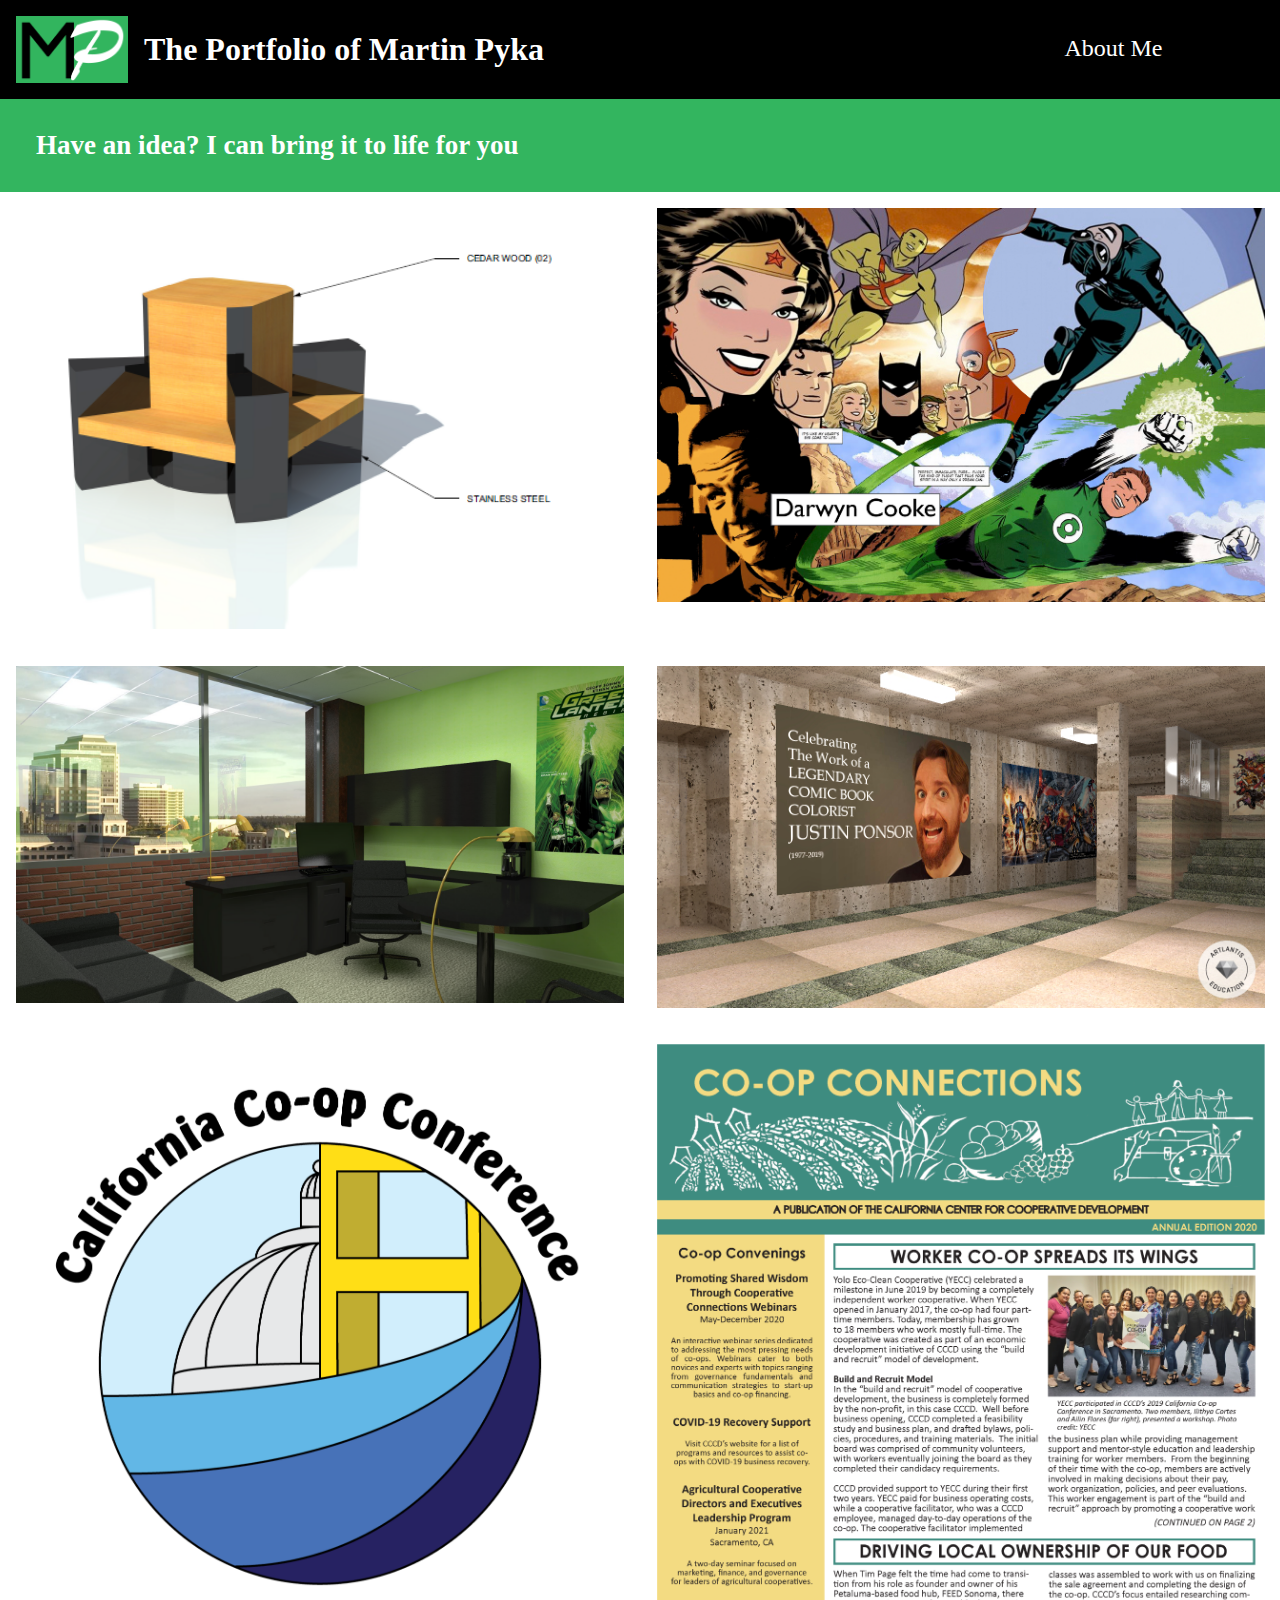
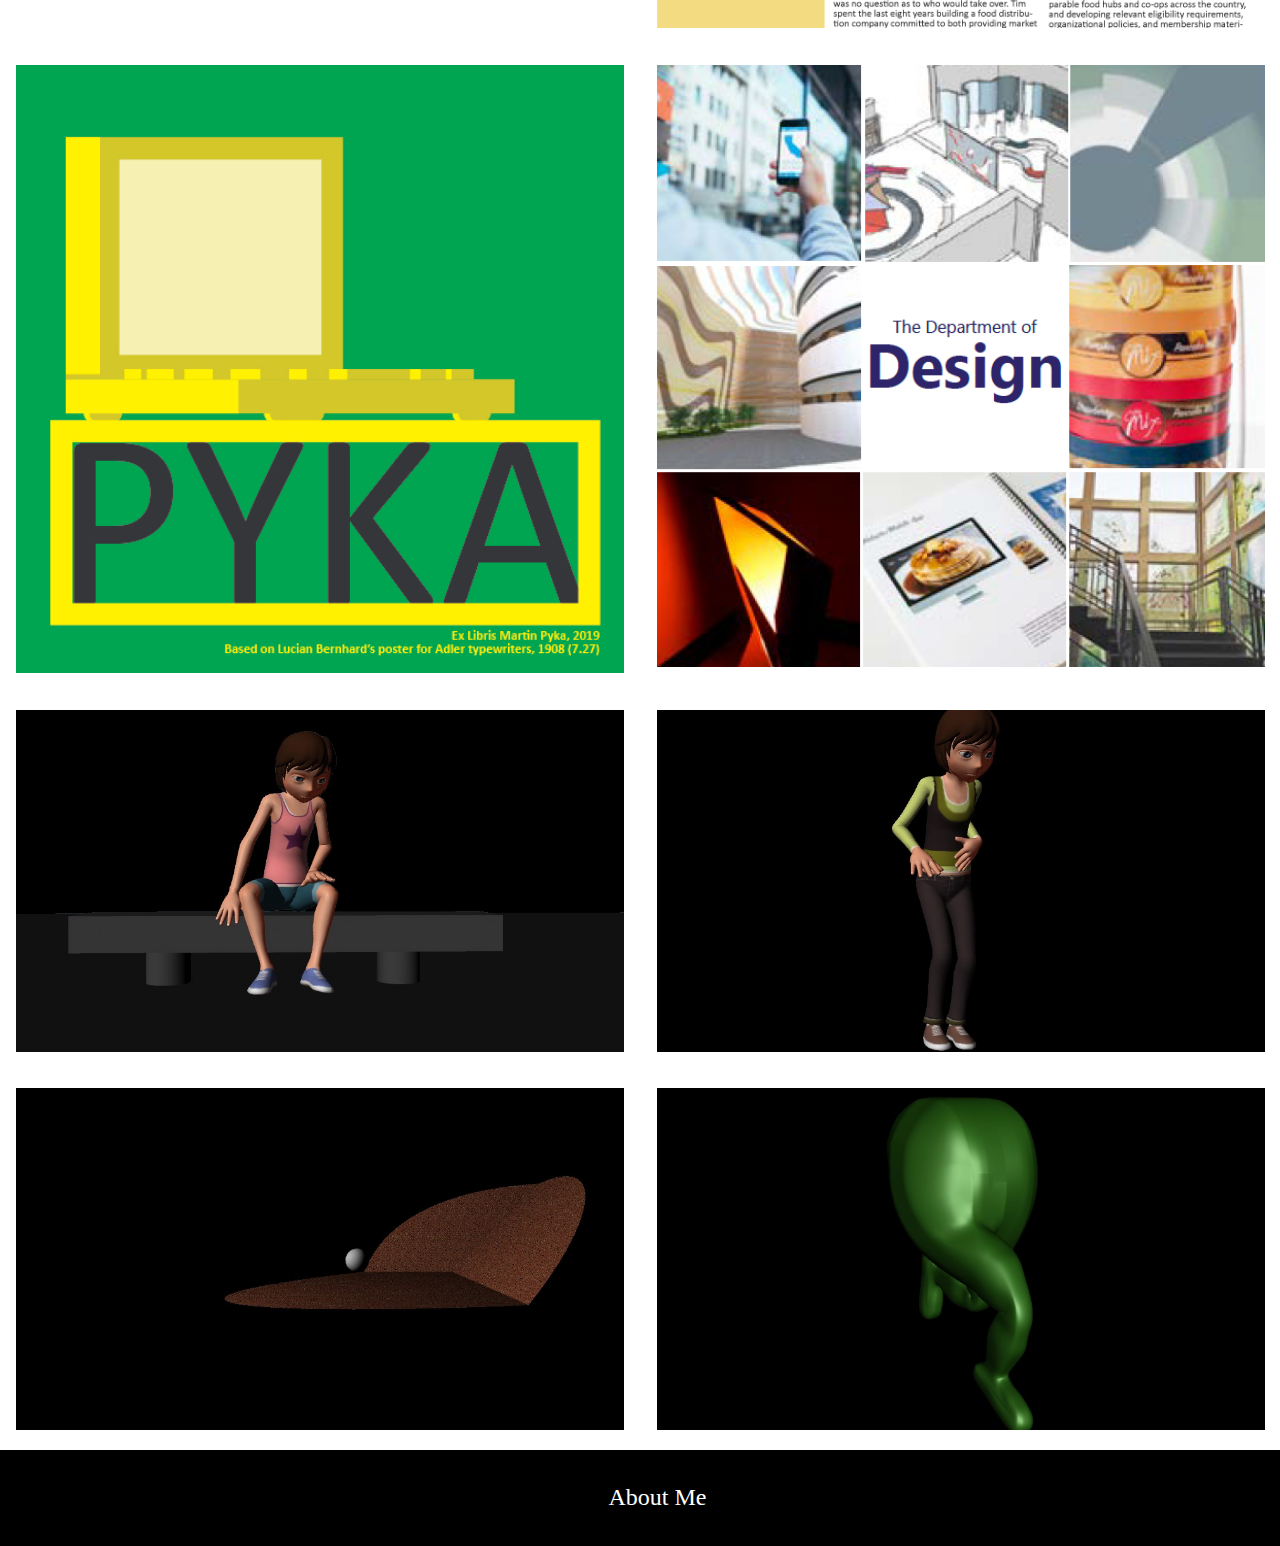
<file: index.html>
<!DOCTYPE html>
<html>

<head>
    <meta name="robots" content="noindex, nofollow">
    <meta name="description" content="Martin Pyka, Designer and Animator">
    <title>Martin Pyka Portfolio</title>
    <link href="normalize.css" type="text/css" rel="stylesheet">
    <link href="https://fonts.google.com/specimen/Source+Sans+Pro?query=Source+Sans+Pro" rel="stylesheet"
        type="text/css">
    <link href="style.css" media="screen and (min-width: 1000px)" type="text/css" rel="stylesheet">
    <link href="style--phone.css" media="screen and (max-width: 1000px)" rel="stylesheet">
</head>

<body>
    <div class="top">
        <a href="index.html"><img src="images/logo.png" class="top--left"></a>
        <h1><a href="index.html" class="top--middle">The Portfolio of Martin Pyka</a></h1>
        <nav class="top--right">
            <ul>
                <li><a href="about.html">About Me</a></li>

            </ul>
        </nav>
    </div>
    <div class="subtitle">
        <h2>Have an idea? I can bring it to life for you</h2>
    </div>

    <div class="row">
        <div class="row--left">
            <a href="chair.html" class="row-a"><span class="overlay"><span class="overlay--text">The Wrench
                        Bench</span></span><img src="images/chair.png"></a>
        </div>

        <div class="row--right">
            <a href="cooke.html" class="row-a"><span class="overlay"><span class="overlay--text">Darwyn Cooke
                        Tribute</span></span><img src="images/cooke.jpg"></a>
        </div>
    </div>

    <div class="row">
        <div class="row--left">
            <a href="office.html" class="row-a"><span class="overlay"><span class="overlay--text">Personal Office
                        Space
                        design</span></span><img src="images/office.png"></a>
        </div>

        <div class="row--right">
            <a href="ponsor.html" class="row-a"><span class="overlay"><span class="overlay--text">The Ponsor
                        Exhibit</span></span><img src="images/ponsor.jpg"></a>

        </div>
    </div>

    <div class="row">
        <div class="row--left">
            <a href="conf.html" class="row-a"><span class="overlay"><span class="overlay--text">2020 Co-op Conference Logo</span></span><img src="images/conflogo.png"></a>
        </div>

        <div class="row--right">
            <a href="news.html" class="row-a"><span class="overlay"><span class="overlay--text">Co-op 2020 Newsletter</span></span><img src="images/newszero-01.png"></a>
        </div>
    </div>

    <div class="row">
        <div class="row--left">
            <a href="compute.html" class="row-a"><span class="overlay"><span class="overlay--text">Pyka
                        Computer</span></span><img src="images/compute.jpg"></a>
        </div>

        <div class="row--right">
            <a href="sample.html" class="row-a"><span class="overlay"><span class="overlay--text">UC Davis Sample
                        Pamphlet</span></span><img src="images/sample.png"></a>
        </div>
    </div>

    <div class="row">
        <div class="row--left">
            <a href="basket.html" class="row-a"><span class="overlay"><span class="overlay--text">Basketball
                        Animation</span></span><img src="images/face.jpg"></a>
        </div>

        <div class="row--right">
            <a href="walk.html" class="row-a"><span class="overlay"><span class="overlay--text">Walking
                        Animation</span></span><img src="images/walk.jpg"></a>
        </div>
    </div>

    <div class="row">
        <div class="row--left">
            <a href="music.html" class="row-a"><span class="overlay"><span class="overlay--text">Music
                        Animation</span></span><img src="images/music.jpg"></a>
        </div>

        <div class="row--right">
            <a href="legs.html" class="row-a"><span class="overlay"><span class="overlay--text">Leg
                        Animation</span></span><img src="images/legs.jpg"></a>
        </div>
    </div>

    <footer>
        <ul>
            <li><a href="about.html">About Me</a></li>

        </ul>
    </footer>
</body>

</html>
</file>
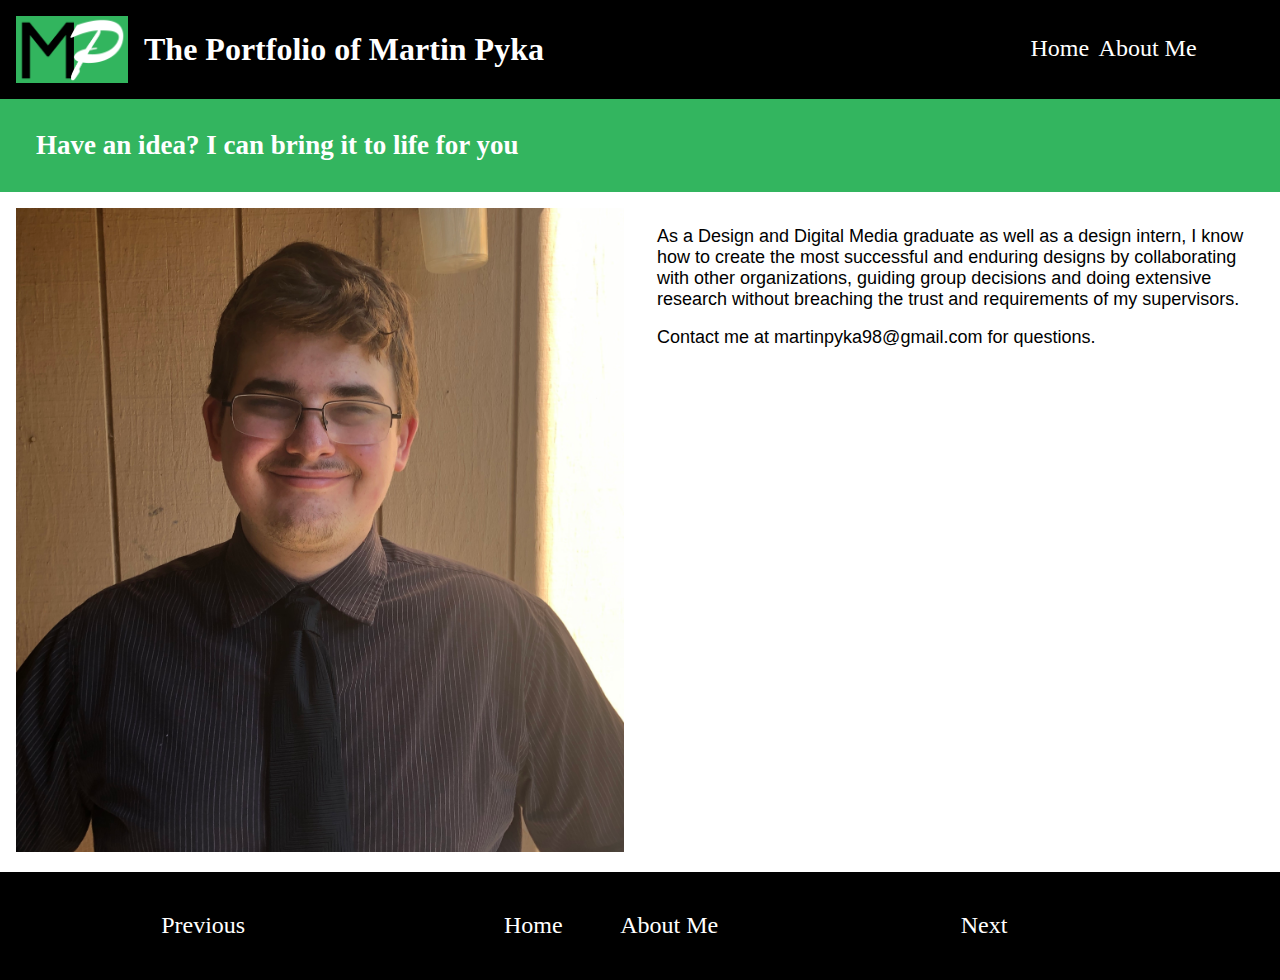
<file: about.html>
<!DOCTYPE html>
<html>

<head>
    <meta name="robots" content="noindex, nofollow">
    <meta name="description" content="Martin Pyka, Designer and Animator">
    <title>Martin Pyka Portfolio</title>
    <link href="normalize.css" type="text/css" rel="stylesheet">
    <link href="https://fonts.google.com/specimen/Source+Sans+Pro?query=Source+Sans+Pro" rel="stylesheet"
        type="text/css">
    <link href="style.css" media="screen and (min-width: 1000px)" type="text/css" rel="stylesheet">
    <link href="style--phone.css" media="screen and (max-width: 1000px)" rel="stylesheet">
</head>

<body>
    <div class="top">
        <a href="index.html"><img src="images/logo.png" class="top--left"></a>
        <h1><a href="index.html" class="top--middle">The Portfolio of Martin Pyka</a></h1>
        <nav class="top--right">
            <ul>
                <li><a href="index.html">Home</a></li>
                <li><a href="about.html">About Me</a></li>

            </ul>
        </nav>
    </div>
    <div class="subtitle">
        <h2>Have an idea? I can bring it to life for you</h2>
    </div>
    <div class="row">
        <div class="row--left">
            <img src="images/me.jpg">
        </div>

        <div class="row--right">
            <p>As a Design and Digital Media graduate as well as a design intern, I know how to create the most
                successful and enduring designs by collaborating with other organizations, guiding group decisions
                and doing extensive research without breaching the trust and requirements of my supervisors. </p>
            <p>Contact me at martinpyka98@gmail.com for questions.</p>
        </div>
    </div>

    <div class="bottom">
        <a href="index.html" class="bottom--left">Previous</a>
        <nav class="bottom--middle">
            <ul>
                <li><a href="index.html">Home</a></li>
                <li><a href="about.html">About Me</a></li>
            </ul>
        </nav>
        <a href="chair.html" class="bottom--right">Next</a>
    </div>
</body>

</html>
</file>
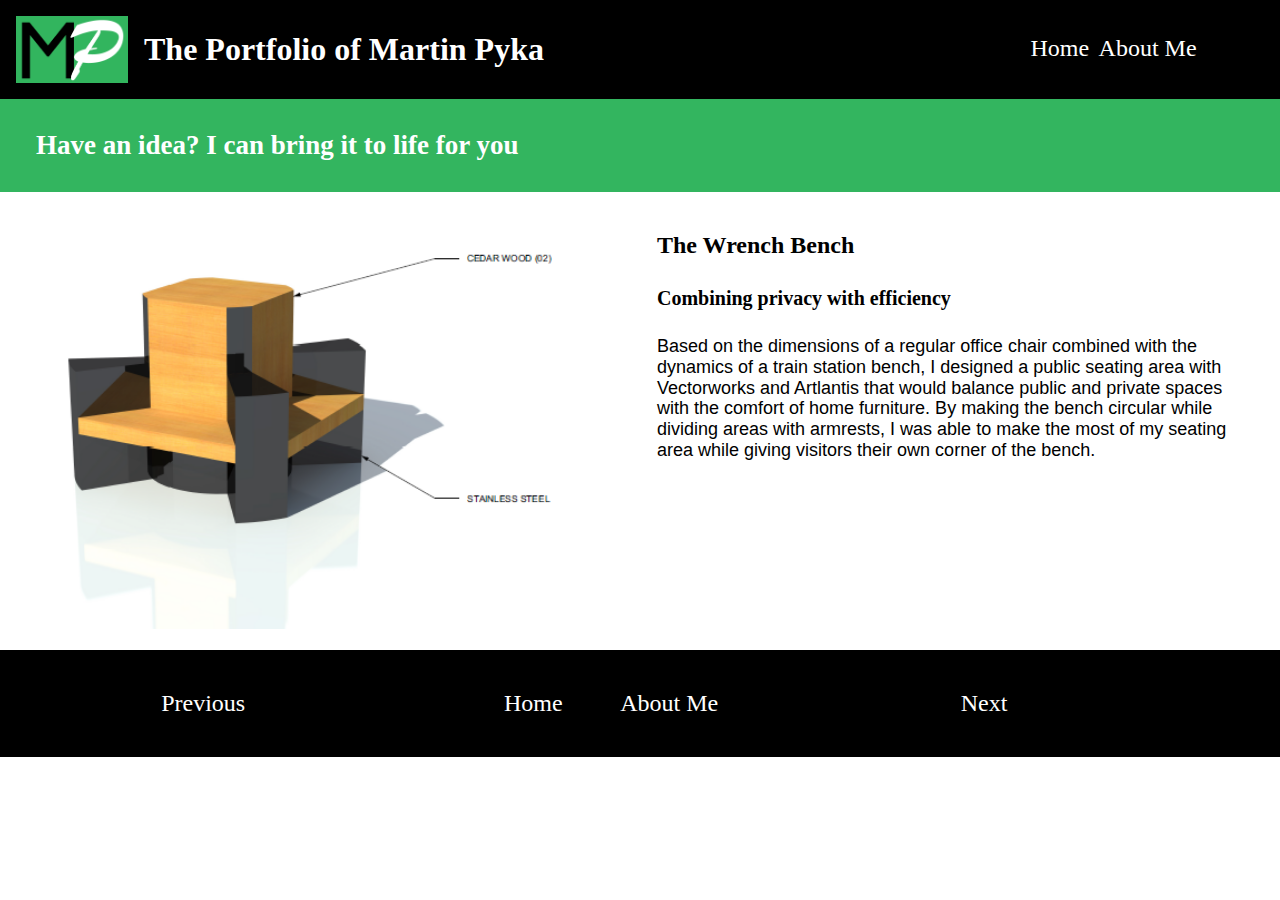
<file: chair.html>
<!DOCTYPE html>
<html>

<head>
    <meta name="robots" content="noindex, nofollow">
    <meta name="description" content="Martin Pyka, Designer and Animator">
    <title>Martin Pyka Portfolio</title>
    <link href="normalize.css" type="text/css" rel="stylesheet">
    <link href="https://fonts.google.com/specimen/Source+Sans+Pro?query=Source+Sans+Pro" rel="stylesheet"
        type="text/css">
    <link href="style.css" media="screen and (min-width: 1000px)" type="text/css" rel="stylesheet">
    <link href="style--phone.css" media="screen and (max-width: 1000px)" rel="stylesheet">
</head>

<body>
    <div class="top">
        <a href="index.html"><img src="images/logo.png" class="top--left"></a>
        <h1><a href="index.html" class="top--middle">The Portfolio of Martin Pyka</a></h1>
        <nav class="top--right">
            <ul>
                <li><a href="index.html">Home</a></li>
                <li><a href="about.html">About Me</a></li>

            </ul>
        </nav>
    </div>
    <div class="subtitle">
        <h2>Have an idea? I can bring it to life for you</h2>
    </div>

    <div class="row">
        <div class="row--left">
            <img src="images/chair.png">
        </div>

        <div class="row--right">
            <h3>The Wrench Bench</h3>
            <h4>Combining privacy with efficiency</h4>
            <p>Based on the dimensions of a regular office chair combined with the dynamics of a train station
                bench, I designed a public seating area with Vectorworks and Artlantis that would balance public and
                private spaces with the comfort of home furniture. By making the bench circular while dividing areas
                with armrests, I was able to make the most of my seating area while giving visitors their own corner
                of the bench. </p>
        </div>
    </div>

    <div class="bottom">
        <a href="about.html" class="bottom--left">Previous</a>
        <nav class="bottom--middle">
            <ul>
                <li><a href="index.html">Home</a></li>
                <li><a href="about.html">About Me</a></li>
            </ul>
        </nav>
        <a href="cooke.html" class="bottom--right">Next</a>
    </div>
</body>

</html>
</file>
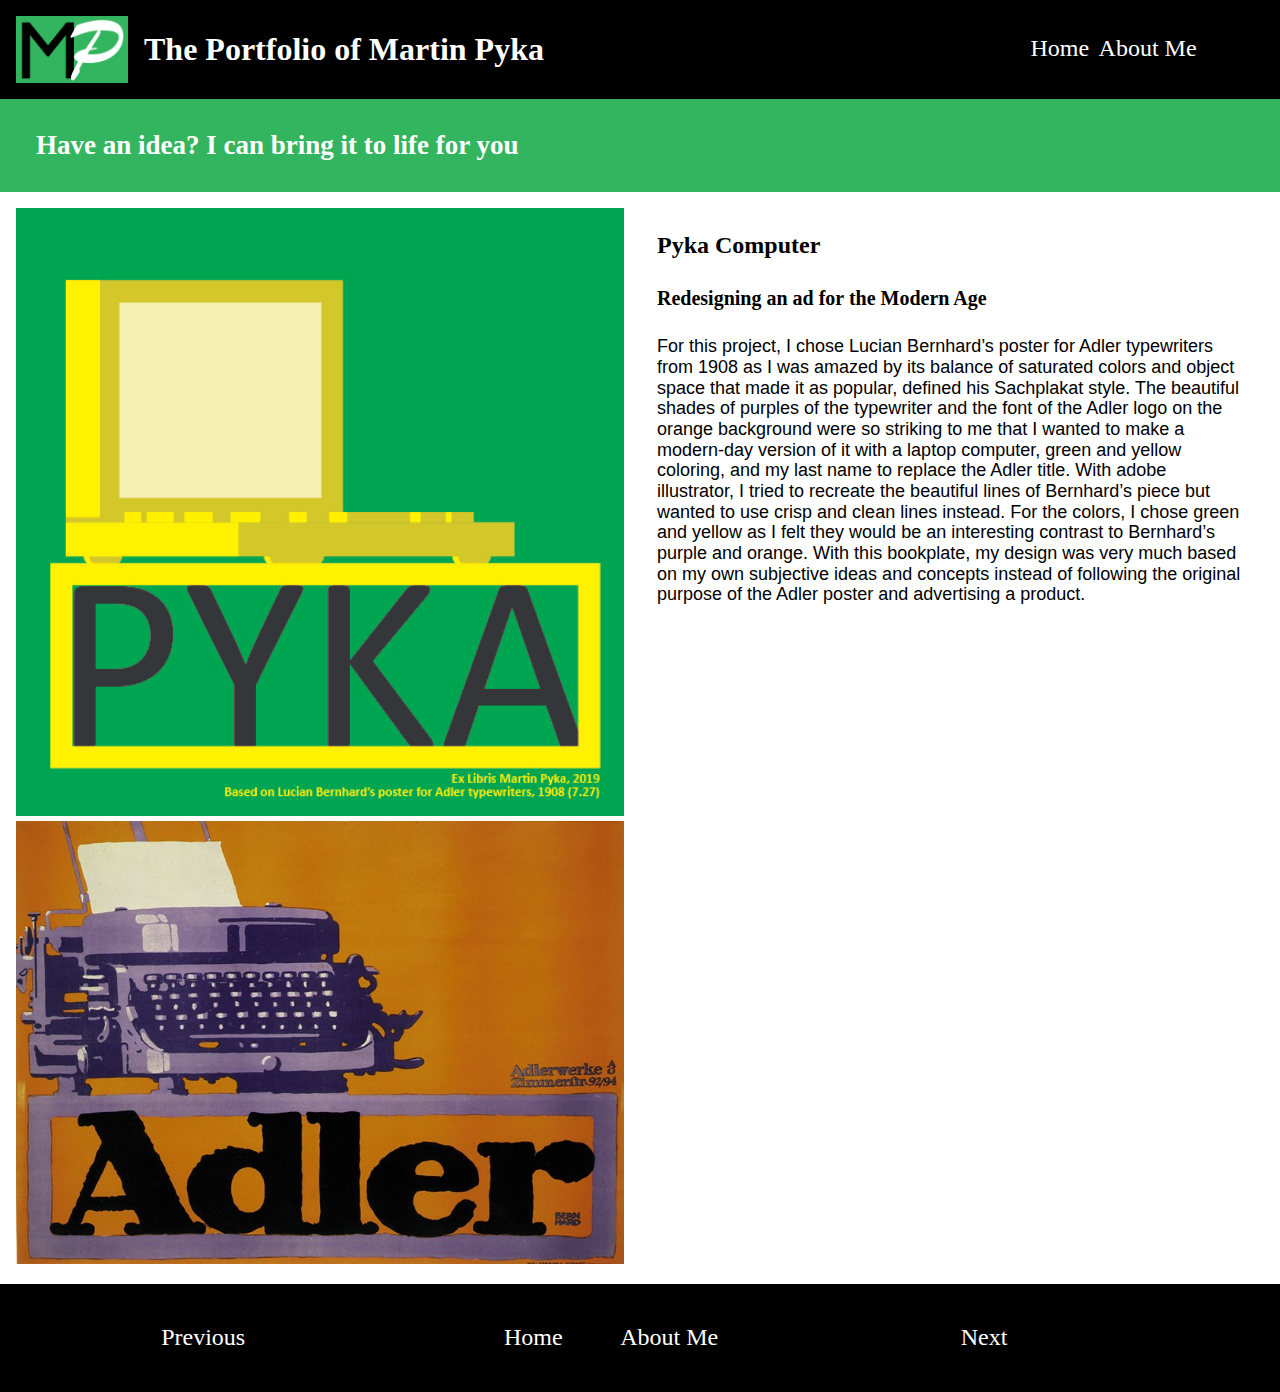
<file: compute.html>
<!DOCTYPE html>
<html>

<head>
    <meta name="robots" content="noindex, nofollow">
    <meta name="description" content="Martin Pyka, Designer and Animator">
    <title>Martin Pyka Portfolio</title>
    <link href="normalize.css" type="text/css" rel="stylesheet">
    <link href="https://fonts.google.com/specimen/Source+Sans+Pro?query=Source+Sans+Pro" rel="stylesheet"
        type="text/css">
    <link href="style.css" media="screen and (min-width: 1000px)" type="text/css" rel="stylesheet">
    <link href="style--phone.css" media="screen and (max-width: 1000px)" rel="stylesheet">
</head>

<body>
    <div class="top">
        <a href="index.html"><img src="images/logo.png" class="top--left"></a>
        <h1><a href="index.html" class="top--middle">The Portfolio of Martin Pyka</a></h1>
        <nav class="top--right">
            <ul>
                <li><a href="index.html">Home</a></li>
                <li><a href="about.html">About Me</a></li>

            </ul>
        </nav>
    </div>
    <div class="subtitle">
        <h2>Have an idea? I can bring it to life for you</h2>
    </div>

    <div class="row">
        <div class="row--left">
            <img src="images/compute.jpg">
            <a href="https://collections.artsmia.org/art/40356/adler-typewriter-lucian-bernhard"><img
                    src="images/type.jpg"></a>
        </div>

        <div class="row--right">
            <h3>Pyka Computer</h3>
            <h4>Redesigning an ad for the Modern Age</h4>
            <p>For this project, I chose <a
                    href="https://collections.artsmia.org/art/40356/adler-typewriter-lucian-bernhard"> Lucian
                    Bernhard’s </a> poster for Adler typewriters from 1908 as I was amazed by its balance of
                saturated colors and object space that made it as popular, defined his Sachplakat style. The
                beautiful shades of purples of the typewriter and the font of the Adler logo on the orange
                background were so striking to me that I wanted to make a modern-day version of it with a laptop
                computer, green and yellow coloring, and my last name to replace the Adler title. With adobe
                illustrator, I tried to recreate the beautiful lines of Bernhard’s piece but wanted to use crisp and
                clean lines instead. For the colors, I chose green and yellow as I felt they would be an interesting
                contrast to Bernhard’s purple and orange. With this bookplate, my design was very much based on my
                own subjective ideas and concepts instead of following the original purpose of the Adler poster and
                advertising a product. </p>
        </div>
    </div>

    <div class="bottom">
        <a href="ponsor.html" class="bottom--left">Previous</a>
        <nav class="bottom--middle">
            <ul>
                <li><a href="index.html">Home</a></li>
                <li><a href="about.html">About Me</a></li>
            </ul>
        </nav>
        <a href="sample.html" class="bottom--right">Next</a>
    </div>
</body>

</html>
</file>
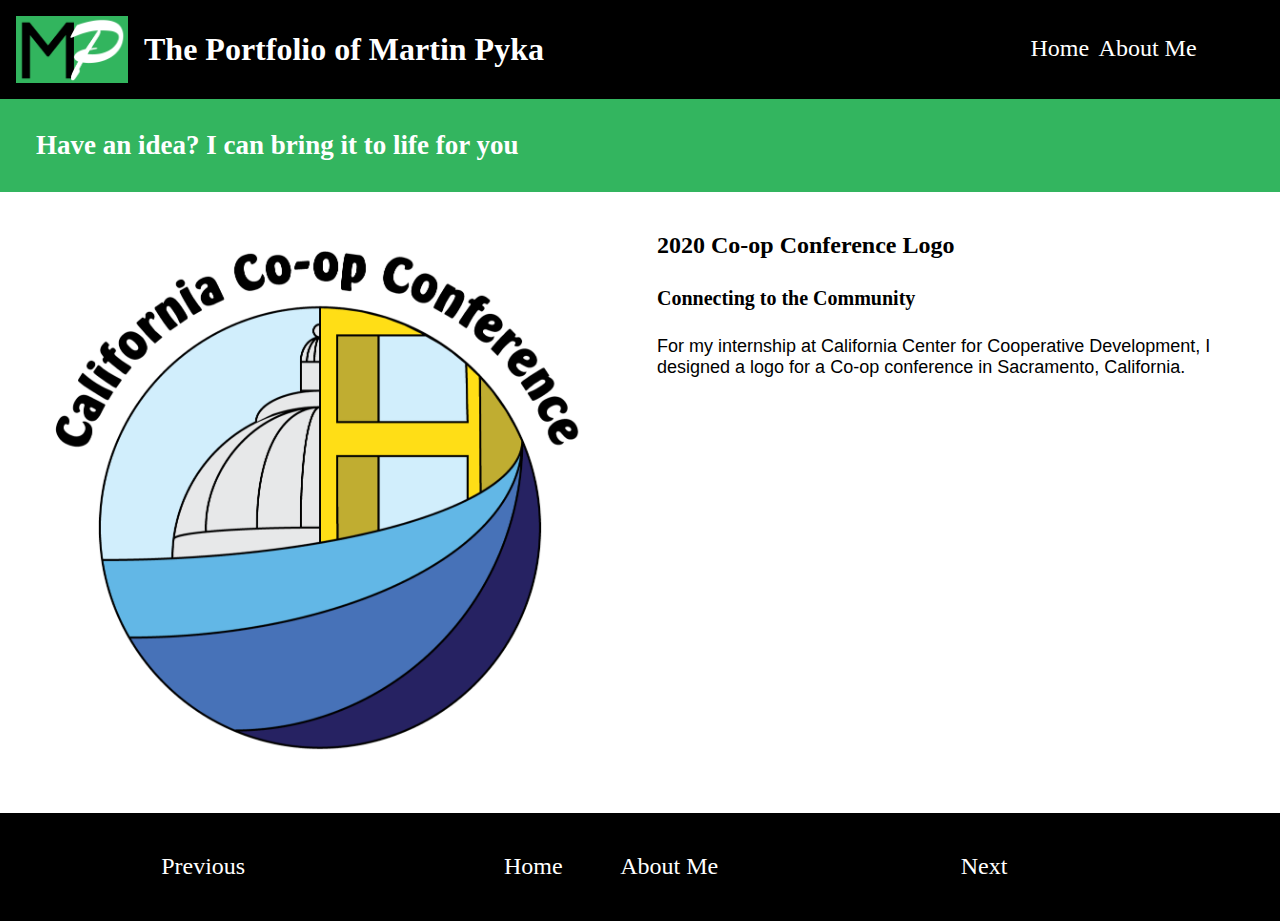
<file: conf.html>
<!DOCTYPE html>
<html>

<head>
    <meta name="robots" content="noindex, nofollow">
    <meta name="description" content="Martin Pyka, Designer and Animator">
    <title>Martin Pyka Portfolio</title>
    <link href="normalize.css" type="text/css" rel="stylesheet">
    <link href="https://fonts.google.com/specimen/Source+Sans+Pro?query=Source+Sans+Pro" rel="stylesheet"
        type="text/css">
    <link href="style.css" media="screen and (min-width: 1000px)" type="text/css" rel="stylesheet">
    <link href="style--phone.css" media="screen and (max-width: 1000px)" rel="stylesheet">
</head>

<body>
    <div class="top">
        <a href="index.html"><img src="images/logo.png" class="top--left"></a>
        <h1><a href="index.html" class="top--middle">The Portfolio of Martin Pyka</a></h1>
        <nav class="top--right">
            <ul>
                <li><a href="index.html">Home</a></li>
                <li><a href="about.html">About Me</a></li>

            </ul>
        </nav>
    </div>
    <div class="subtitle">
        <h2>Have an idea? I can bring it to life for you</h2>
    </div>
    <div class="row">
        <div class="row--left">
            <img src="images/conflogo.png">
        </div>

        <div class="row--right">
            <h3>2020 Co-op Conference Logo</h3>
            <h4>Connecting to the Community</h4>
            <p>For my internship at California Center for Cooperative Development, I designed a logo for a Co-op conference in Sacramento, California.</p>
        </div>
    </div>

    <div class="bottom">
        <a href="ponsor.html" class="bottom--left">Previous</a>
        <nav class="bottom--middle">
            <ul>
                <li><a href="index.html">Home</a></li>
                <li><a href="about.html">About Me</a></li>
            </ul>
        </nav>
        <a href="news.html" class="bottom--right">Next</a>
    </div>
</body>

</html>
</file>
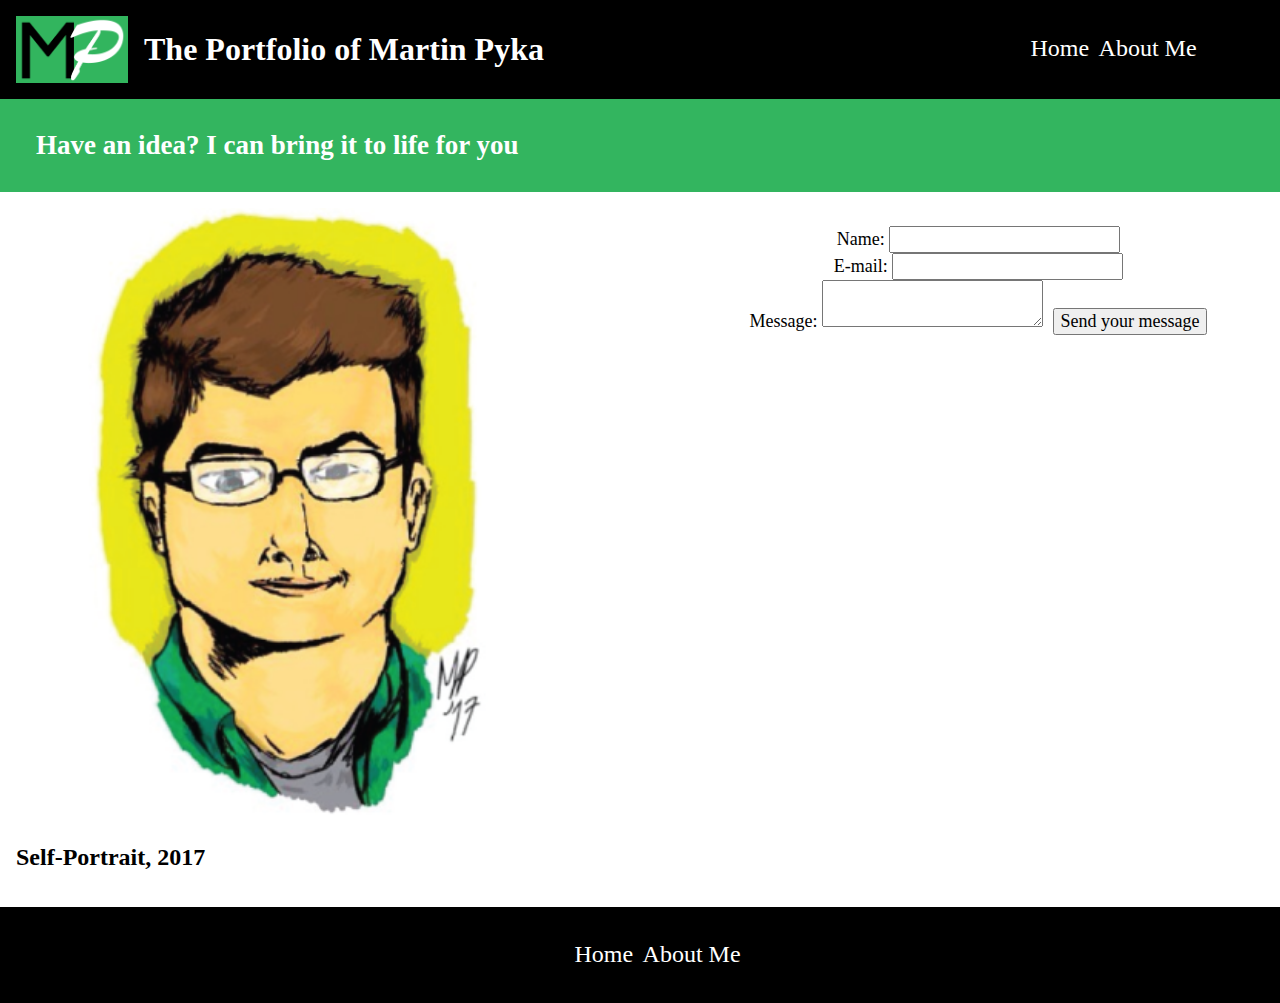
<file: contact.html>
<!DOCTYPE html>
<html>

<head>
    <meta name="robots" content="noindex, nofollow">
    <meta name="description" content="Martin Pyka, Designer and Animator">
    <title>Martin Pyka Portfolio</title>
    <link href="normalize.css" type="text/css" rel="stylesheet">
    <link href="https://fonts.google.com/specimen/Source+Sans+Pro?query=Source+Sans+Pro" rel="stylesheet"
        type="text/css">
    <link href="style.css" media="screen and (min-width: 1000px)" type="text/css" rel="stylesheet">
    <link href="style--phone.css" media="screen and (max-width: 1000px)" rel="stylesheet">
</head>

<body>
    <div class="top">
        <a href="index.html"><img src="images/logo.png" class="top--left"></a>
        <h1><a href="index.html" class="top--middle">The Portfolio of Martin Pyka</a></h1>
        <nav class="top--right">
            <ul>
                <li><a href="index.html">Home</a></li>
                <li><a href="about.html">About Me</a></li>

            </ul>
        </nav>
    </div>
    <div class="subtitle">
        <h2>Have an idea? I can bring it to life for you</h2>
    </div>
    <div class="row">
        <div class="row--left">
            <img src="images/self.png">
            <h2>Self-Portrait, 2017</h2>
        </div>

        <div class="row--right">
            <form action="/my-handling-form-page" method="post">
                <ul>
                    <li>
                        <label for="name">Name:</label>
                        <input type="text" id="name" name="user_name">
                    </li>
                    <li>
                        <label for="mail">E-mail:</label>
                        <input type="email" id="mail" name="user_email">
                    </li>
                    <li>
                        <label for="msg">Message:</label>
                        <textarea id="msg" name="user_message"></textarea>
                    </li>
                    <li class="button">
                        <button type="submit">Send your message</button>
                    </li>
                </ul>
            </form>
        </div>
    </div>

    <footer>
        <ul>
            <li><a href="index.html">Home</a></li>
            <li><a href="about.html">About Me</a></li>

        </ul>
    </footer>
</body>

</html>
</file>
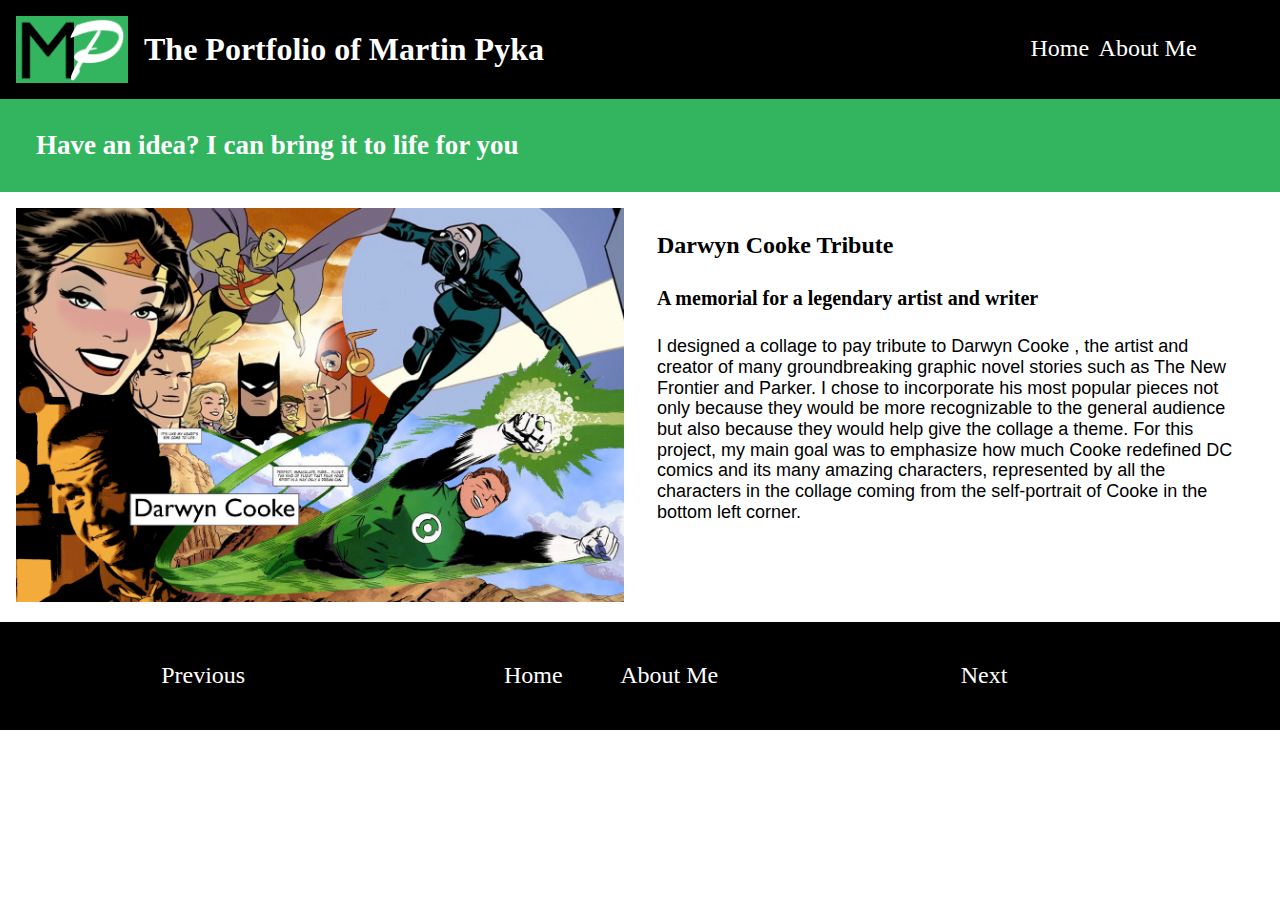
<file: cooke.html>
<!DOCTYPE html>
<html>

<head>
    <meta name="robots" content="noindex, nofollow">
    <meta name="description" content="Martin Pyka, Designer and Animator">
    <title>Martin Pyka Portfolio</title>
    <link href="normalize.css" type="text/css" rel="stylesheet">
    <link href="https://fonts.google.com/specimen/Source+Sans+Pro?query=Source+Sans+Pro" rel="stylesheet"
        type="text/css">
    <link href="style.css" media="screen and (min-width: 1000px)" type="text/css" rel="stylesheet">
    <link href="style--phone.css" media="screen and (max-width: 1000px)" rel="stylesheet">
</head>

<body>
    <div class="top">
        <a href="index.html"><img src="images/logo.png" class="top--left"></a>
        <h1><a href="index.html" class="top--middle">The Portfolio of Martin Pyka</a></h1>
        <nav class="top--right">
            <ul>
                <li><a href="index.html">Home</a></li>
                <li><a href="about.html">About Me</a></li>

            </ul>
        </nav>
    </div>
    <div class="subtitle">
        <h2>Have an idea? I can bring it to life for you</h2>
    </div>

    <div class="row">
        <div class="row--left">
            <img src="images/cooke.jpg">
        </div>

        <div class="row--right">
            <h3>Darwyn Cooke Tribute</h3>
            <h4>A memorial for a legendary artist and writer</h4>
            <p>I designed a collage to pay tribute to <a href="https://en.wikipedia.org/wiki/Darwyn_Cooke">Darwyn
                    Cooke </a>, the artist and creator of many groundbreaking graphic novel stories such as The New
                Frontier and Parker. I chose to incorporate his most popular pieces not only because they would be
                more recognizable to the general audience but also because they would help give the collage a theme.
                For this project, my main goal was to emphasize how much Cooke redefined DC comics and its many
                amazing characters, represented by all the characters in the collage coming from the self-portrait
                of Cooke in the bottom left corner.</p>
        </div>
    </div>

    <div class="bottom">
        <a href="chair.html" class="bottom--left">Previous</a>
        <nav class="bottom--middle">
            <ul>
                <li><a href="index.html">Home</a></li>
                <li><a href="about.html">About Me</a></li>
            </ul>
        </nav>
        <a href="office.html" class="bottom--right">Next</a>
    </div>
</body>

</html>
</file>
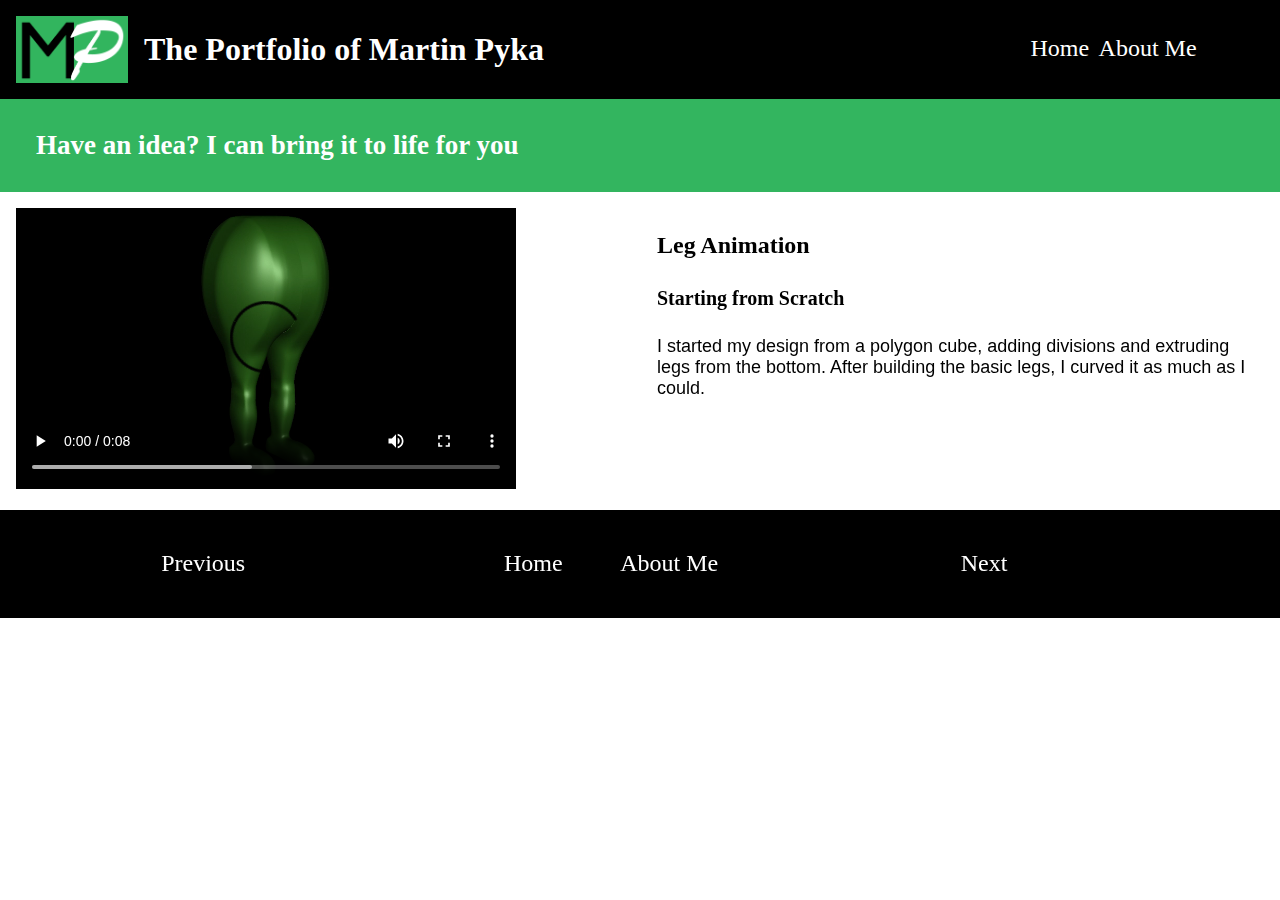
<file: legs.html>
<!DOCTYPE html>
<html>

<head>
    <meta name="robots" content="noindex, nofollow">
    <meta name="description" content="Martin Pyka, Designer and Animator">
    <title>Martin Pyka Portfolio</title>
    <link href="normalize.css" type="text/css" rel="stylesheet">
    <link href="https://fonts.google.com/specimen/Source+Sans+Pro?query=Source+Sans+Pro" rel="stylesheet"
        type="text/css">
    <link href="style.css" media="screen and (min-width: 1000px)" type="text/css" rel="stylesheet">
    <link href="style--phone.css" media="screen and (max-width: 1000px)" rel="stylesheet">
</head>

<body>
    <div class="top">
        <a href="index.html"><img src="images/logo.png" class="top--left"></a>
        <h1><a href="index.html" class="top--middle">The Portfolio of Martin Pyka</a></h1>
        <nav class="top--right">
            <ul>
                <li><a href="index.html">Home</a></li>
                <li><a href="about.html">About Me</a></li>

            </ul>
        </nav>
    </div>
    <div class="subtitle">
        <h2>Have an idea? I can bring it to life for you</h2>
    </div>

    <div class="row">
        <div class="row--left">
            <video controls width="500px">
                <source src="images/legs.mp4" type="video/mp4">
            </video>
        </div>

        <div class="row--right">
            <h3>Leg Animation</h3>
            <h4>Starting from Scratch</h4>
            <p> I started my design from a polygon cube, adding divisions and extruding legs from the bottom. After building the basic legs, I curved it as much as I could.</p>
        </div>
    </div>

    <div class="bottom">
        <a href="music.html" class="bottom--left">Previous</a>
        <nav class="bottom--middle">
            <ul>
                <li><a href="index.html">Home</a></li>
                <li><a href="about.html">About Me</a></li>
            </ul>
        </nav>
        <a href="index.html" class="bottom--right">Next</a>
    </div>
</body>

</html>
</file>
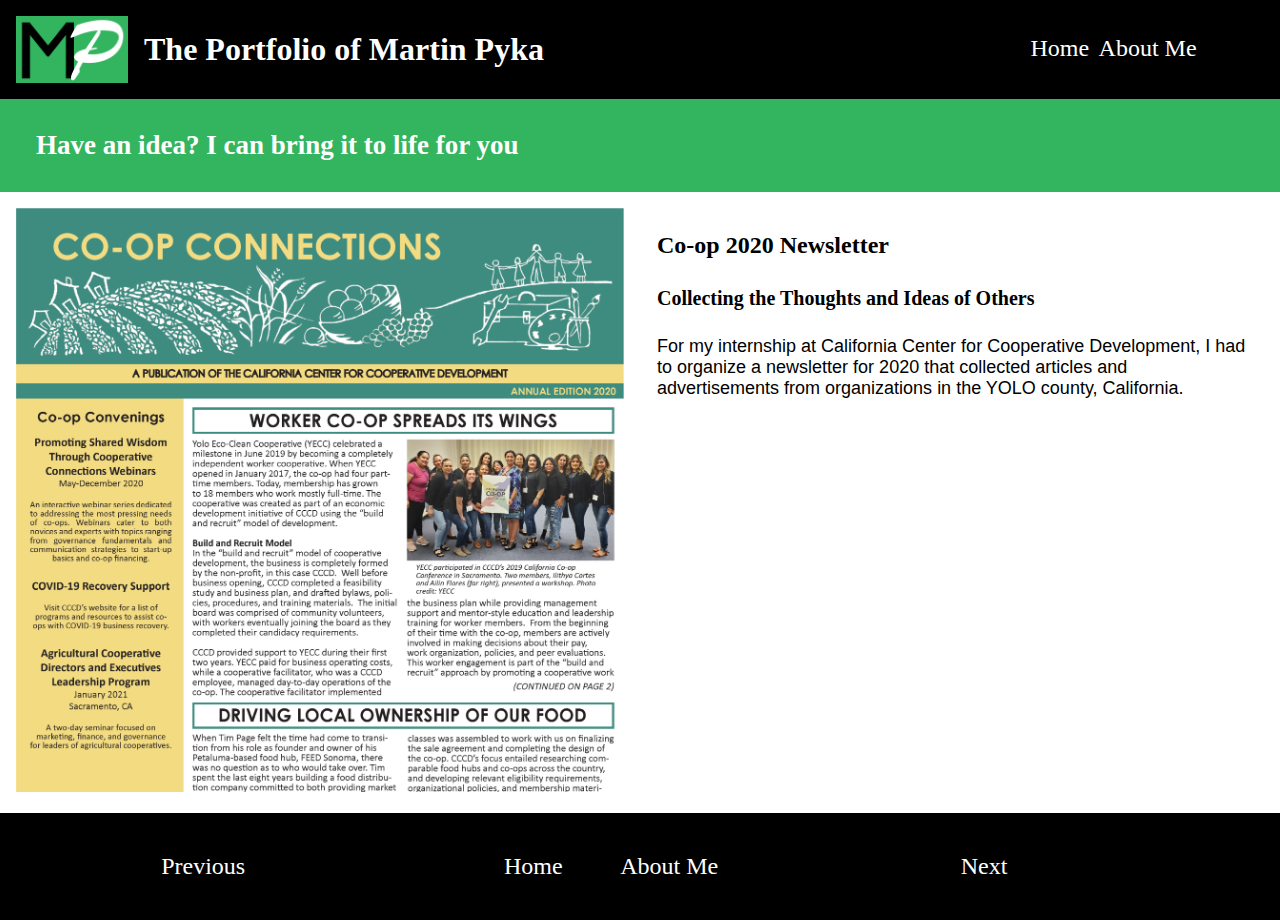
<file: news.html>
<!DOCTYPE html>
<html>

<head>
    <meta name="robots" content="noindex, nofollow">
    <meta name="description" content="Martin Pyka, Designer and Animator">
    <title>Martin Pyka Portfolio</title>
    <link href="normalize.css" type="text/css" rel="stylesheet">
    <link href="https://fonts.google.com/specimen/Source+Sans+Pro?query=Source+Sans+Pro" rel="stylesheet"
        type="text/css">
    <link href="style.css" media="screen and (min-width: 1000px)" type="text/css" rel="stylesheet">
    <link href="style--phone.css" media="screen and (max-width: 1000px)" rel="stylesheet">
</head>

<body>
    <div class="top">
        <a href="index.html"><img src="images/logo.png" class="top--left"></a>
        <h1><a href="index.html" class="top--middle">The Portfolio of Martin Pyka</a></h1>
        <nav class="top--right">
            <ul>
                <li><a href="index.html">Home</a></li>
                <li><a href="about.html">About Me</a></li>

            </ul>
        </nav>
    </div>
    <div class="subtitle">
        <h2>Have an idea? I can bring it to life for you</h2>
    </div>
    <div class="row">
        <div class="row--left">
            <img src="images/newszero-01.png">
        </div>

        <div class="row--right">
            <h3>Co-op 2020 Newsletter</h3>
            <h4>Collecting the Thoughts and Ideas of Others</h4>
            <p>For my internship at California Center for Cooperative Development, I had to organize a newsletter for 2020 that collected articles and advertisements from organizations in the YOLO county, California.</p>
        </div>
    </div>

    <div class="bottom">
        <a href="conf.html" class="bottom--left">Previous</a>
        <nav class="bottom--middle">
            <ul>
                <li><a href="index.html">Home</a></li>
                <li><a href="about.html">About Me</a></li>
            </ul>
        </nav>
        <a href="compute.html" class="bottom--right">Next</a>
    </div>
</body>

</html>
</file>
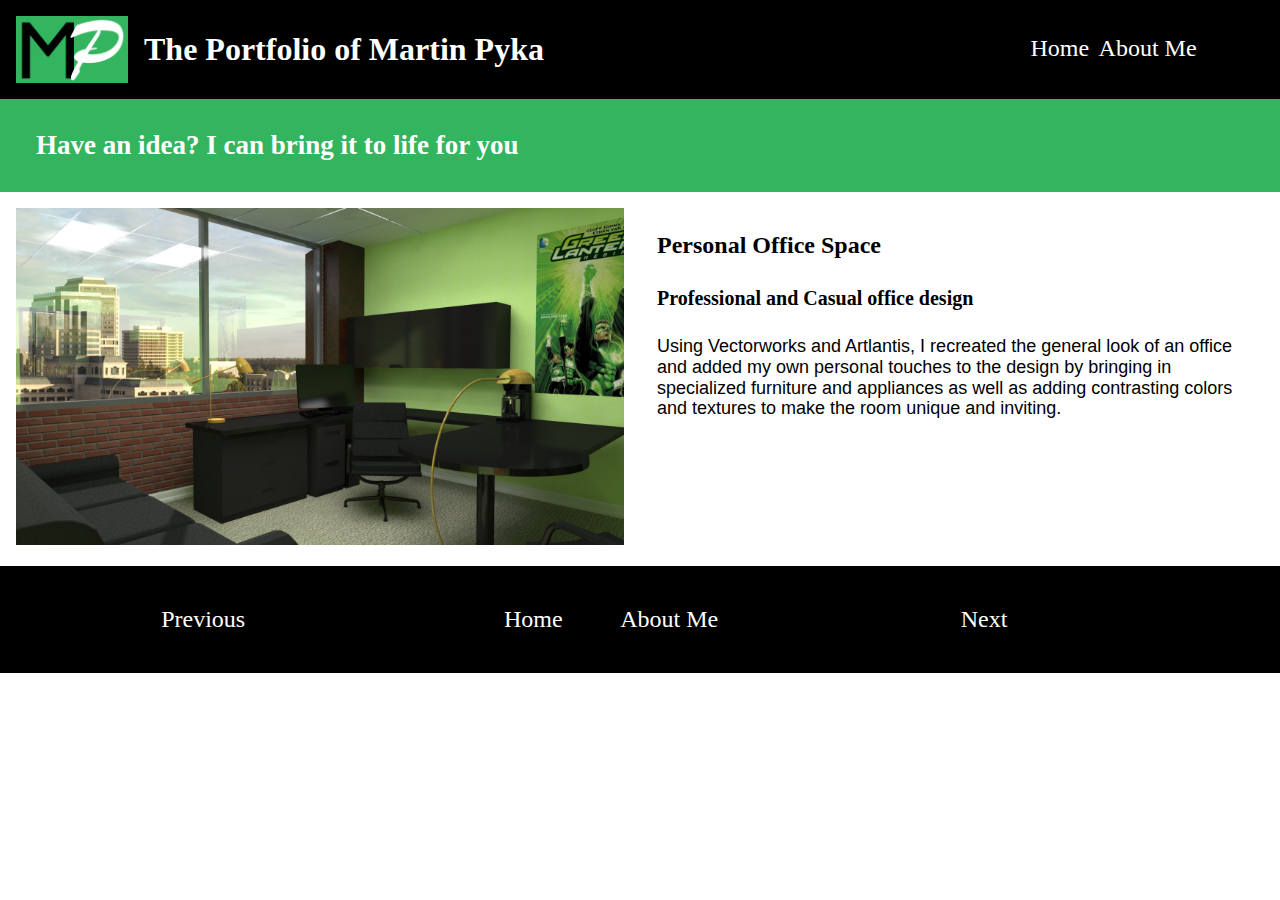
<file: office.html>
<!DOCTYPE html>
<html>

<head>
    <meta name="robots" content="noindex, nofollow">
    <meta name="description" content="Martin Pyka, Designer and Animator">
    <title>Martin Pyka Portfolio</title>
    <link href="normalize.css" type="text/css" rel="stylesheet">
    <link href="https://fonts.google.com/specimen/Source+Sans+Pro?query=Source+Sans+Pro" rel="stylesheet"
        type="text/css">
    <link href="style.css" media="screen and (min-width: 1000px)" type="text/css" rel="stylesheet">
    <link href="style--phone.css" media="screen and (max-width: 1000px)" rel="stylesheet">
</head>

<body>
    <div class="top">
        <a href="index.html"><img src="images/logo.png" class="top--left"></a>
        <h1><a href="index.html" class="top--middle">The Portfolio of Martin Pyka</a></h1>
        <nav class="top--right">
            <ul>
                <li><a href="index.html">Home</a></li>
                <li><a href="about.html">About Me</a></li>

            </ul>
        </nav>
    </div>
    <div class="subtitle">
        <h2>Have an idea? I can bring it to life for you</h2>
    </div>
    <div class="row">
        <div class="row--left">
            <img src="images/office.png">
        </div>

        <div class="row--right">
            <h3>Personal Office Space</h3>
            <h4>Professional and Casual office design</h4>
            <p>Using Vectorworks and Artlantis, I recreated the general look of an office and added my own personal
                touches to the design by bringing in specialized furniture and appliances as well as adding
                contrasting colors and textures to make the room unique and inviting.</p>
        </div>
    </div>

    <div class="bottom">
        <a href="cooke.html" class="bottom--left">Previous</a>
        <nav class="bottom--middle">
            <ul>
                <li><a href="index.html">Home</a></li>
                <li><a href="about.html">About Me</a></li>
            </ul>
        </nav>
        <a href="ponsor.html" class="bottom--right">Next</a>
    </div>

</body>

</html>
</file>
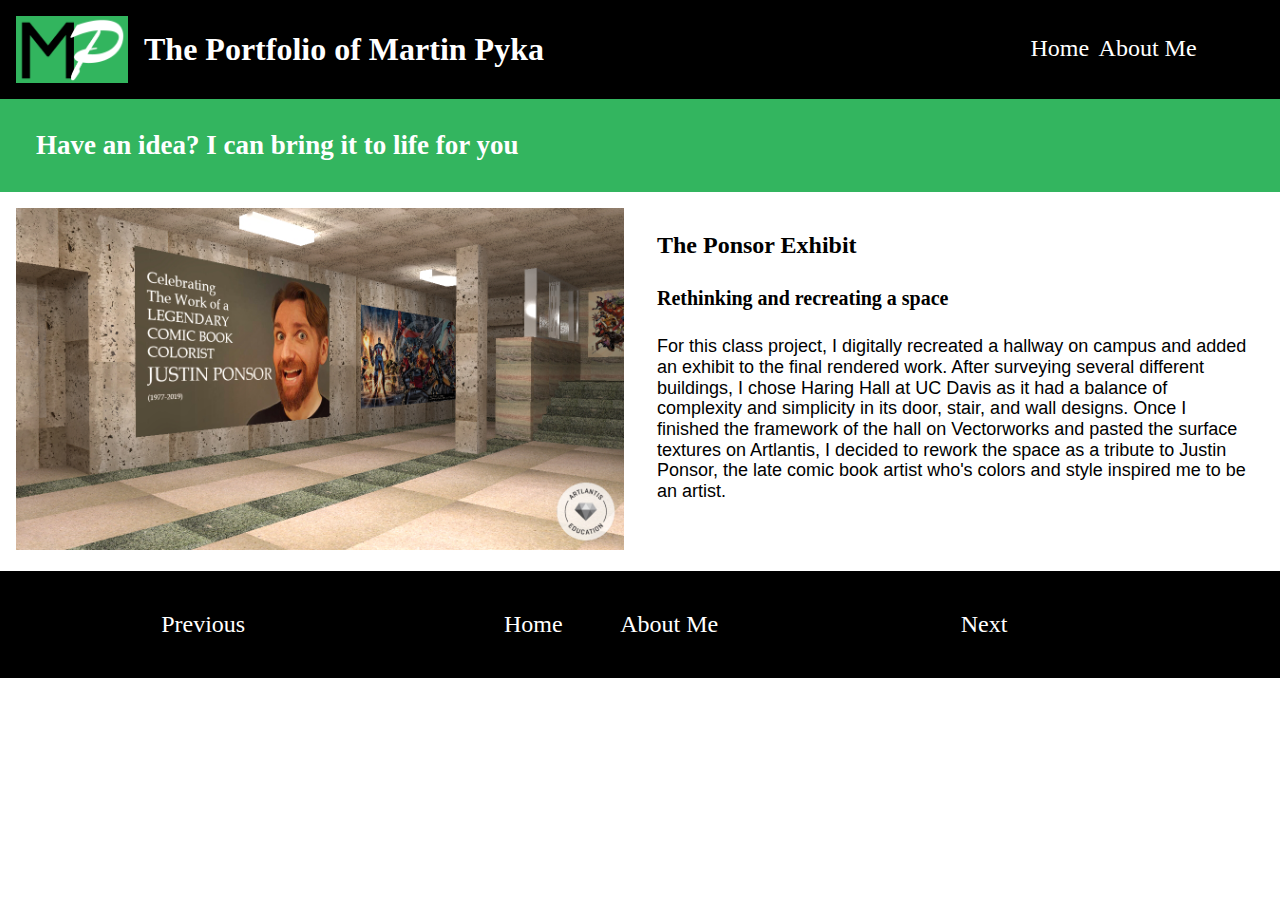
<file: ponsor.html>
<!DOCTYPE html>
<html>

<head>
    <meta name="robots" content="noindex, nofollow">
    <meta name="description" content="Martin Pyka, Designer and Animator">
    <title>Martin Pyka Portfolio</title>
    <link href="normalize.css" type="text/css" rel="stylesheet">
    <link href="https://fonts.google.com/specimen/Source+Sans+Pro?query=Source+Sans+Pro" rel="stylesheet"
        type="text/css">
    <link href="style.css" media="screen and (min-width: 1000px)" type="text/css" rel="stylesheet">
    <link href="style--phone.css" media="screen and (max-width: 1000px)" rel="stylesheet">
</head>

<body>
    <div class="top">
        <a href="index.html"><img src="images/logo.png" class="top--left"></a>
        <h1><a href="index.html" class="top--middle">The Portfolio of Martin Pyka</a></h1>
        <nav class="top--right">
            <ul>
                <li><a href="index.html">Home</a></li>
                <li><a href="about.html">About Me</a></li>

            </ul>
        </nav>
    </div>
    <div class="subtitle">
        <h2>Have an idea? I can bring it to life for you</h2>
    </div>
    <div class="row">
        <div class="row--left">
            <img src="images/ponsor.jpg">
        </div>

        <div class="row--right">
            <h3>The Ponsor Exhibit</h3>
            <h4>Rethinking and recreating a space</h4>
            <p>For this class project, I digitally recreated a hallway on campus and added an exhibit to the final
                rendered work. After surveying several different buildings, I chose Haring Hall at UC Davis as it
                had a balance of complexity and simplicity in its door, stair, and wall designs. Once I finished the
                framework of the hall on Vectorworks and pasted the surface textures on Artlantis, I decided to
                rework the space as a tribute to Justin Ponsor, the late comic book artist who's colors and style
                inspired me to be an artist.</p>
        </div>
    </div>

    <div class="bottom">
        <a href="office.html" class="bottom--left">Previous</a>
        <nav class="bottom--middle">
            <ul>
                <li><a href="index.html">Home</a></li>
                <li><a href="about.html">About Me</a></li>
            </ul>
        </nav>
        <a href="compute.html" class="bottom--right">Next</a>
    </div>
</body>

</html>
</file>
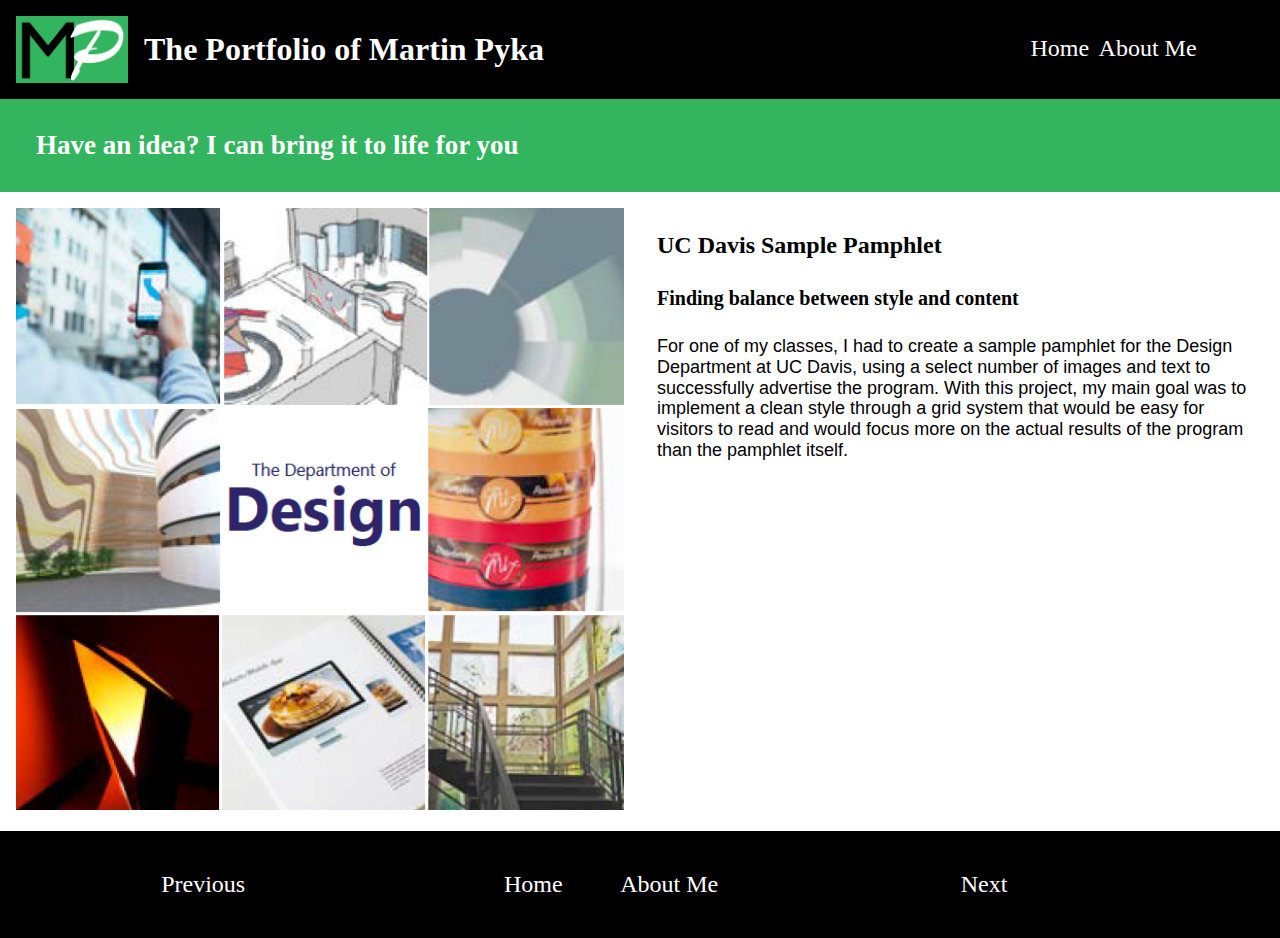
<file: sample.html>
<!DOCTYPE html>
<html>

<head>
    <meta name="robots" content="noindex, nofollow">
    <meta name="description" content="Martin Pyka, Designer and Animator">
    <title>Martin Pyka Portfolio</title>
    <link href="normalize.css" type="text/css" rel="stylesheet">
    <link href="https://fonts.google.com/specimen/Source+Sans+Pro?query=Source+Sans+Pro" rel="stylesheet"
        type="text/css">
    <link href="style.css" media="screen and (min-width: 1000px)" type="text/css" rel="stylesheet">
    <link href="style--phone.css" media="screen and (max-width: 1000px)" rel="stylesheet">
</head>

<body>
    <div class="top">
        <a href="index.html"><img src="images/logo.png" class="top--left"></a>
        <h1><a href="index.html" class="top--middle">The Portfolio of Martin Pyka</a></h1>
        <nav class="top--right">
            <ul>
                <li><a href="index.html">Home</a></li>
                <li><a href="about.html">About Me</a></li>

            </ul>
        </nav>
    </div>
    <div class="subtitle">
        <h2>Have an idea? I can bring it to life for you</h2>
    </div>

    <div class="row">
        <div class="row--left">
            <img src="images/sample.png">
        </div>

        <div class="row--right">
            <h3>UC Davis Sample Pamphlet</h3>
            <h4> Finding balance between style and content</h4>
            <p> For one of my classes, I had to create a sample pamphlet for the Design Department at UC Davis,
                using a select number of images and text to successfully advertise the program. With this project,
                my main goal was to implement a clean style through a grid system that would be easy for visitors to
                read and would focus more on the actual results of the program than the pamphlet itself. </p>
        </div>
    </div>

    <div class="bottom">
        <a href="compute.html" class="bottom--left">Previous</a>
        <nav class="bottom--middle">
            <ul>
                <li><a href="index.html">Home</a></li>
                <li><a href="about.html">About Me</a></li>
            </ul>
        </nav>
        <a href="basket.html" class="bottom--right">Next</a>
    </div>
</body>

</html>
</file>
<file: style.css>
.top {
    background-color: black;
    display: grid;
    grid-template-columns: 7em 50% 50%;
    gap: 1em;
    grid-template-areas: "left middle right";
    padding: 1em;
    margin: 0em;
}

.top--left {
    grid-area: left;
    display: block;
    color: white;
    width: 7em;
    opacity:100%;
}

.top--left:hover {
    opacity: 70%;
}


.top--middle {
    grid-area: middle;
    display: block;
    color: white;
    font-size: 32px;
    font-family: Source Sans Pro, regular;
    margin: auto;
}

h1 {
    margin: auto;
    margin-left: 0em;
}

.top--right {
    grid-area: right;
    display: block;
    color: white; 
    margin: auto;
}

.top--right a {
    color: white;
    font-size: 24px;
    font-family: Source Sans Pro, regular;
}

.top--right a:hover {
    color: #33B55F;
}

.subtitle {
    background-color: #33B55F;
    padding: 0.5em 2em 0.5em 2em;
    color: white;
    font-family: Source Sans Pro, regular;
    font-size: 18px;
}

ul {
    font-size: 18px;
    list-style: none;
    text-align: center;
}

li {
    display: inline-block;
    font-family: Source Sans Pro, regular;
    padding-right: 5px;
}

a {
    color: black;
    text-decoration: none;
}


a:hover {
    color: #33B55F;
}

.row--left {
    grid-area: image;
    display: block;
    padding: 1em;
    background-color: white;
}

.row--right {
    grid-area: text;
    display: block;
    padding: 1em;
    background-color: white;
}

.row {
    display: grid;
    grid-template-columns: 50% 50%;
    gap: 1px 1px;
    grid-template-areas: "image text";
    grid-auto-flow: column;
}

.row-a {
    position: relative;
    display: block;
}

.overlay {
    position: absolute; 
    width: 100%; 
    height: 100%;
    background-color: black; 
    display: flex;
    visibility: hidden;
}

.overlay--text {
    margin: auto;
    font-size: 24px;
    font-family: Source Sans Pro, regular;
    opacity: 100%;
}

a:hover .overlay{
    visibility: visible;
    opacity: 80%;
}

img {
    width: 100%;
}

.row h3 {
    font-size: 24px;
    font-family: Source Sans Pro, regular;
}

.row h4 {
    font-size: 20px;
    font-family: Source Sans Pro, regular;
}

p {
    font-family: Arial, Helvetica, sans-serif;
    font-size: 18px;
    padding-right: 1em;
}

.bottom {
    background-color: black;
    display: grid;
    grid-template-columns: 30% 30% 30%;
    gap: 1em;
    grid-template-areas: "left middle right";
    padding: 1em;
    margin: 0em;
}

.bottom--left {
    grid-area: left;
    display: block;
    color: white;
    margin: auto;
    font-size: 24px;
    font-family: Source Sans Pro, regular;
    padding: 1em;
}

.bottom--left a {
    color: white;
}

.bottom--middle {
    grid-area: middle;
    display: block;
    color: white;
    margin: auto;
}

.bottom--middle ul li a {
    color: white;
    font-size: 24px;
    font-family: Source Sans Pro, regular;
    padding: 1em;
}

.bottom--middle ul li a:hover {
    color: #33B55F;
}

.bottom--right {
    grid-area: right;
    display: block;
    color: white; 
    margin: auto;
    font-size: 24px;
    font-family: Source Sans Pro, regular;
}

.bottom--right a {
    color: white;
}

.bottom--right a:hover {
    color: #33B55F;
}

footer {
    background-color: black;
    margin: auto;
    padding: 1em;
}

footer a {
    color: white;
    font-family: Source Sans Pro, regular;
    font-size: 24px;
}

footer a:hover {
    color: #33B55F;
}

@font-face {
    font-family: Source Sans Pro, regular;
    src: "fonts/SourceSansPro, regular-Regular";
}
</file>
<file: style--phone.css>
.top {
    background-color: black;
    display: grid;
    grid-template-columns: 10% 45% 45%;
    gap: 1em;
    grid-template-areas: "left middle right";
    padding: 1em;
    margin: 0em;
}

.top--left {
    grid-area: left;
    display: block;
    color: white;
    max-width: 7em;
}


.top--middle {
    grid-area: middle;
    display: block;
    color: white;
    font-size: 32px;
    font-family: Source Sans Pro, regular;
    margin: auto;
}

h1 {
    margin: auto;
    margin-left: 0em;
}

.top--right {
    grid-area: right;
    display: block;
    color: white; 
    margin: auto;
    font-size: 24px;
}

.top--right a {
    color: white;
}

.top--right a:hover {
    color: #33B55F;
}

.subtitle {
    background-color: #33B55F;
    padding: 0.5em 1em 0.5em 1em;
    color: white;
    font-family: Source Sans Pro, regular;
    font-size: 18px;
}

ul {
    font-size: 24px;
    list-style: none;
    text-align: center;
    padding-inline-start: 0em;
}

li {
    display: inline-block;
    font-family: Source Sans Pro, regular;
    padding-right: 5px;
}

a {
    color: black;
    text-decoration: none;
}

a:hover {
    color: #33B55F;
}

.row--left {
    grid-area: image;
    display: block;
    padding: 1em;
    background-color: white;
}

.row--right {
    grid-area: text;
    display: block;
    padding: 1em;
    background-color: white;
}

.row {
    display: grid;
    grid-template-columns: 100%;
    grid-template-rows: 1fr 1fr;
    gap: 1px;
    grid-template-areas: "image"
    "text";
    grid-auto-flow: column;
}

.row-a {
    position: relative;
    display: block;
}

.overlay {
    position: absolute; 
    width: 100%; 
    height: 100%;
    background-color: black; 
    display: flex;
    visibility: hidden;
}

.overlay--text {
    margin: auto;
    font-size: 36px;
    font-family: Source Sans Pro, regular;
}

a:hover .overlay{
    visibility: visible;
    opacity: 70%;
}


img {
    width: 100%;
}

.row h3 {
    font-size: 24px;
    font-family: Source Sans Pro, regular;
}

.row h4 {
    font-size: 20px;
    font-family: Source Sans Pro, regular;
}

p {
    font-family: Arial, Helvetica, sans-serif;
    font-size: 18px;
    padding-right: 1em;
}

.bottom {
    background-color: black;
    display: grid;
    grid-template-columns: 30% 30% 30%;
    gap: 1em;
    grid-template-areas: "left middle right";
    padding: 1em;
    margin: 0em;
}

.bottom--left {
    grid-area: left;
    display: block;
    color: white;
    margin: auto;
    font-size: 24px;
    font-family: Source Sans Pro, regular;
    padding: 1em;
}

.bottom--left a {
    color: white;
}

.bottom--middle {
    grid-area: middle;
    display: block;
    color: white;
    margin: auto;
}

.bottom--middle ul li a {
    color: white;
    font-size: 24px;
    font-family: Source Sans Pro, regular;
    text-align: center;
}

.bottom--middle ul li a:hover {
    color: #33B55F;
}

.bottom--right {
    grid-area: right;
    display: block;
    color: white; 
    margin: auto;
    font-size: 24px;
    font-family: Source Sans Pro, regular;
}

.bottom--right a {
    color: white;
}

.bottom--right a:hover {
    color: #33B55F;
}

footer {
    background-color: black;
    margin: auto;
    padding: 1em;
}

footer a {
    color: white;
    font-family: Source Sans Pro, regular;
    font-size: 24px;
}

footer a:hover {
    color: #33B55F;
}

@font-face {
    font-family: Source Sans Pro, regular;
    src: "fonts/SourceSansPro, regular-Regular";
}
</file>
